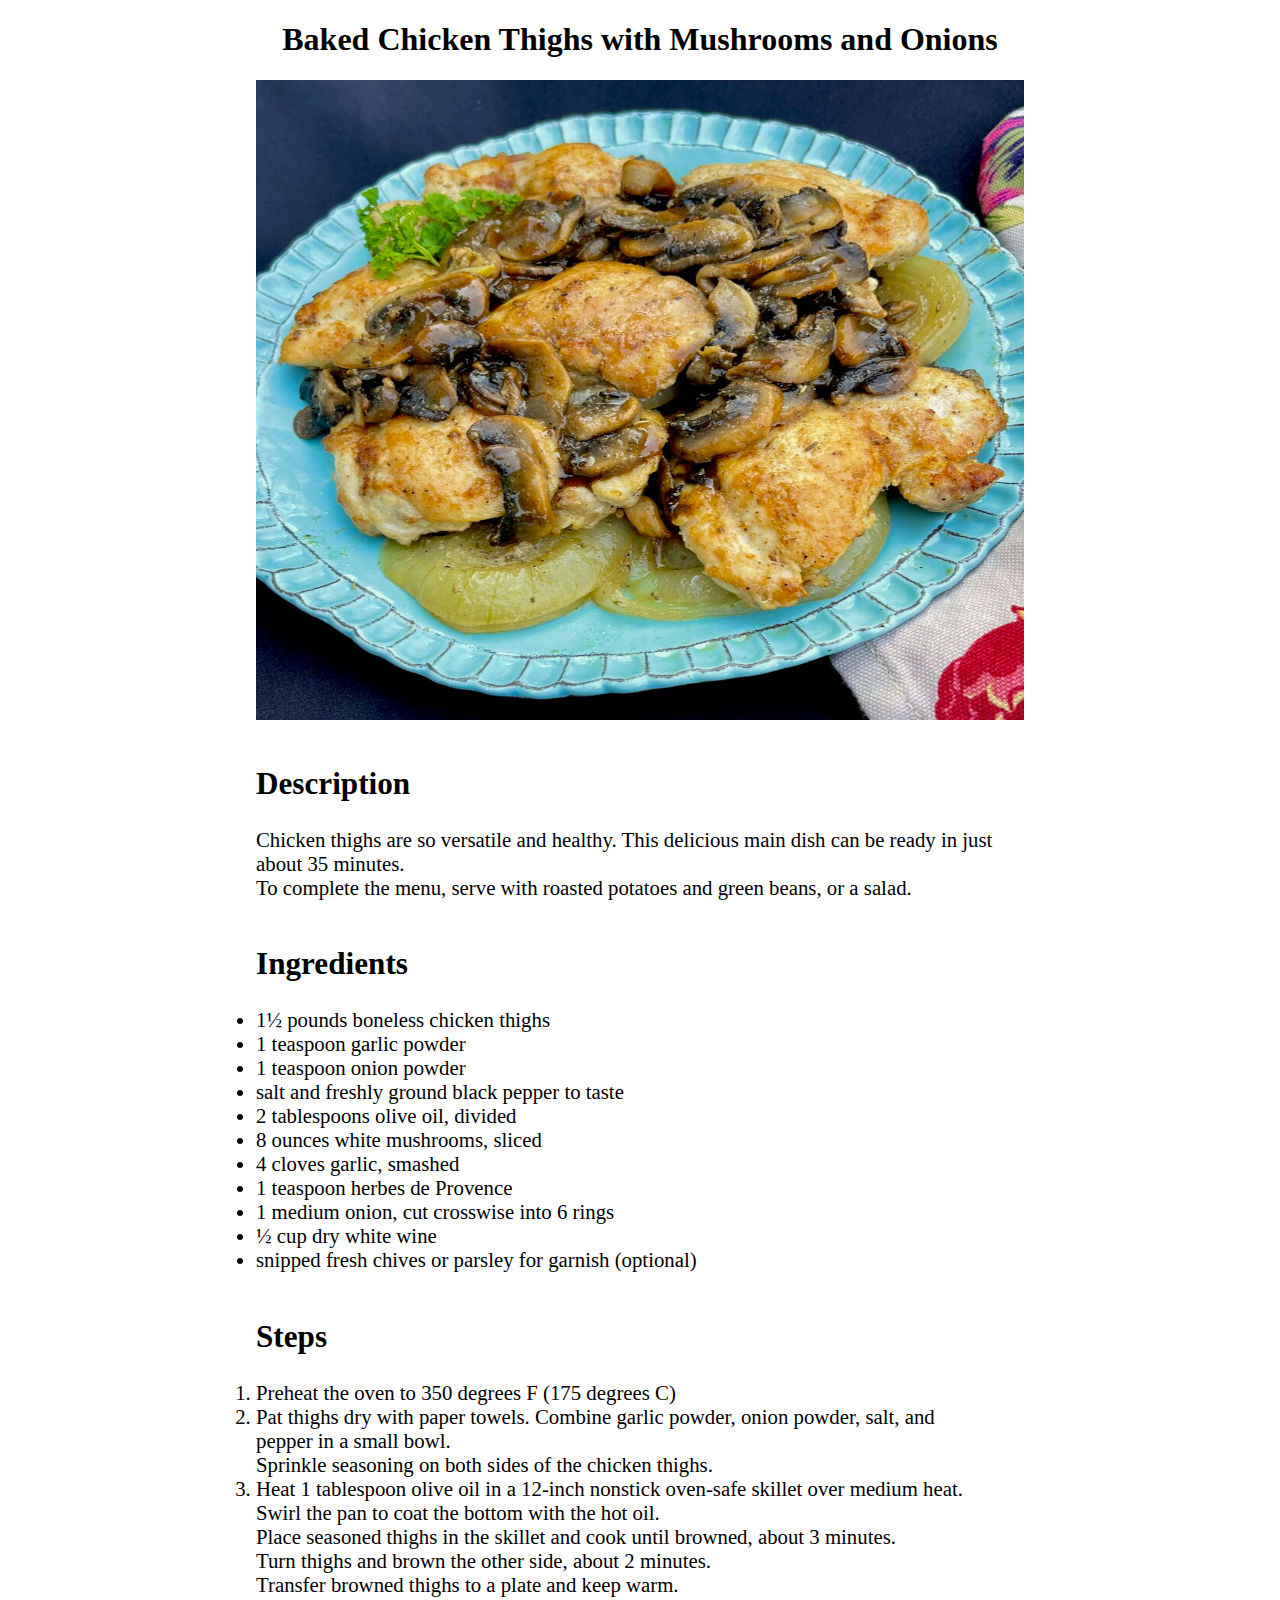
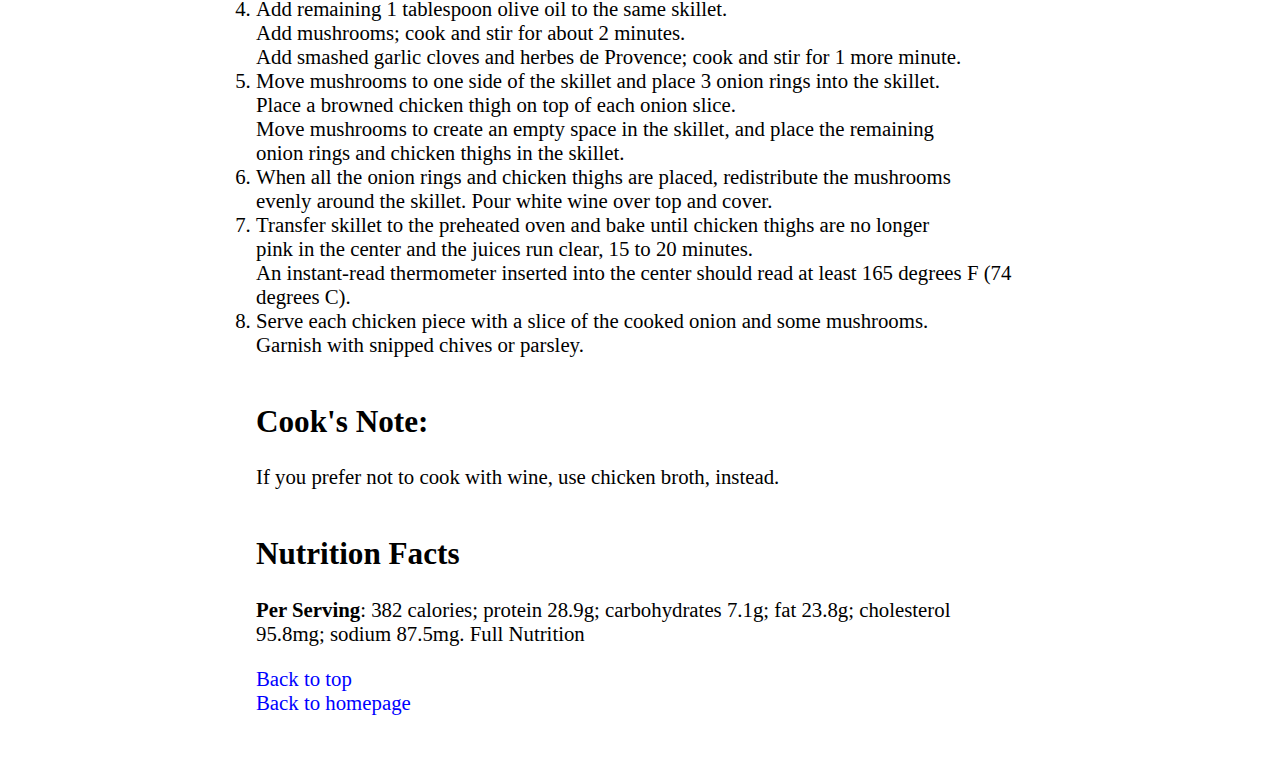
<file: recipes/chicken.html>
<!DOCTYPE html>
<html lang="en">

<head>
    <meta charset="UTF-8">
    <meta http-equiv="X-UA-Compatible" content="IE=edge">
    <meta name="viewport" content="width=device-width, initial-scale=1.0">
    <title>Baked Chicken Thighs</title>
    <link rel="stylesheet" href="chicken.css">
</head>

<body>
    <h1 id="heading">Baked Chicken Thighs with Mushrooms and Onions</h1>

    <img id="baked-chicken" src="../images/baked_chicken_thighs.jpeg" alt="Photo of Baked Chicken Thighs with Mushrooms and Onions" width="700" height="auto">
    <div class="main-content">
        <div class="description">
            <h2>Description</h2>
            <p>Chicken thighs are so versatile and healthy. This delicious main dish can be ready in just about 35 minutes. <br> To complete the menu, serve with roasted potatoes and green beans, or a salad.
            </p>
        </div>
        <div class="unordered-list">
            <h2 class="instructions">Ingredients</h2>
            <ul>
                <li>1½ pounds boneless chicken thighs</li>
                <li>1 teaspoon garlic powder</li>
                <li>1 teaspoon onion powder</li>
                <li>salt and freshly ground black pepper to taste</li>
                <li>2 tablespoons olive oil, divided</li>
                <li>8 ounces white mushrooms, sliced</li>
                <li>4 cloves garlic, smashed</li>
                <li>1 teaspoon herbes de Provence</li>
                <li>1 medium onion, cut crosswise into 6 rings</li>
                <li>½ cup dry white wine</li>
                <li>snipped fresh chives or parsley for garnish (optional)</li>
            </ul>
        </div>
        <div class="ordered-list">
            <h2 class="instructions">Steps</h2>
            <ol>
                <li>Preheat the oven to 350 degrees F (175 degrees C)</li>
                <li>Pat thighs dry with paper towels. Combine garlic powder, onion powder, salt, and <br> pepper in a small bowl. <br> Sprinkle seasoning on both sides of the chicken thighs.</li>
                <li>Heat 1 tablespoon olive oil in a 12-inch nonstick oven-safe skillet over medium heat. <br> Swirl the pan to coat the bottom with the hot oil. <br> Place seasoned thighs in the skillet and cook until browned, about 3 minutes. <br> Turn
                    thighs and brown the other side, about 2 minutes. <br> Transfer browned thighs to a plate and keep warm.
                </li>
                <li>Add remaining 1 tablespoon olive oil to the same skillet. <br> Add mushrooms; cook and stir for about 2 minutes. <br> Add smashed garlic cloves and herbes de Provence; cook and stir for 1 more minute.
                </li>
                <li>Move mushrooms to one side of the skillet and place 3 onion rings into the skillet. <br> Place a browned chicken thigh on top of each onion slice. <br> Move mushrooms to create an empty space in the skillet, and place the remaining <br>                    onion rings and chicken thighs in the skillet.
                </li>
                <li>When all the onion rings and chicken thighs are placed, redistribute the mushrooms <br> evenly around the skillet. Pour white wine over top and cover.
                </li>
                <li>Transfer skillet to the preheated oven and bake until chicken thighs are no longer <br> pink in the center and the juices run clear, 15 to 20 minutes. <br> An instant-read thermometer inserted into the center should read at least 165 degrees
                    F (74 degrees C).
                </li>
                <li>Serve each chicken piece with a slice of the cooked onion and some mushrooms. <br> Garnish with snipped chives or parsley.
                </li>
            </ol>
        </div>
        <div>
            <h2>Cook's Note:</h2>
            <p>If you prefer not to cook with wine, use chicken broth, instead.</p>
        </div>
        <div>
            <h2>Nutrition Facts</h2>
            <p><strong>Per Serving</strong>: 382 calories; protein 28.9g; carbohydrates 7.1g; fat 23.8g; cholesterol 95.8mg; sodium 87.5mg. Full Nutrition
            </p>
        </div>
        <div class="page-links">
            <a href="#heading">Back to top</a>
            <a href="../index.html">Back to homepage</a>
        </div>
    </div>

</body>

</html>
</file>
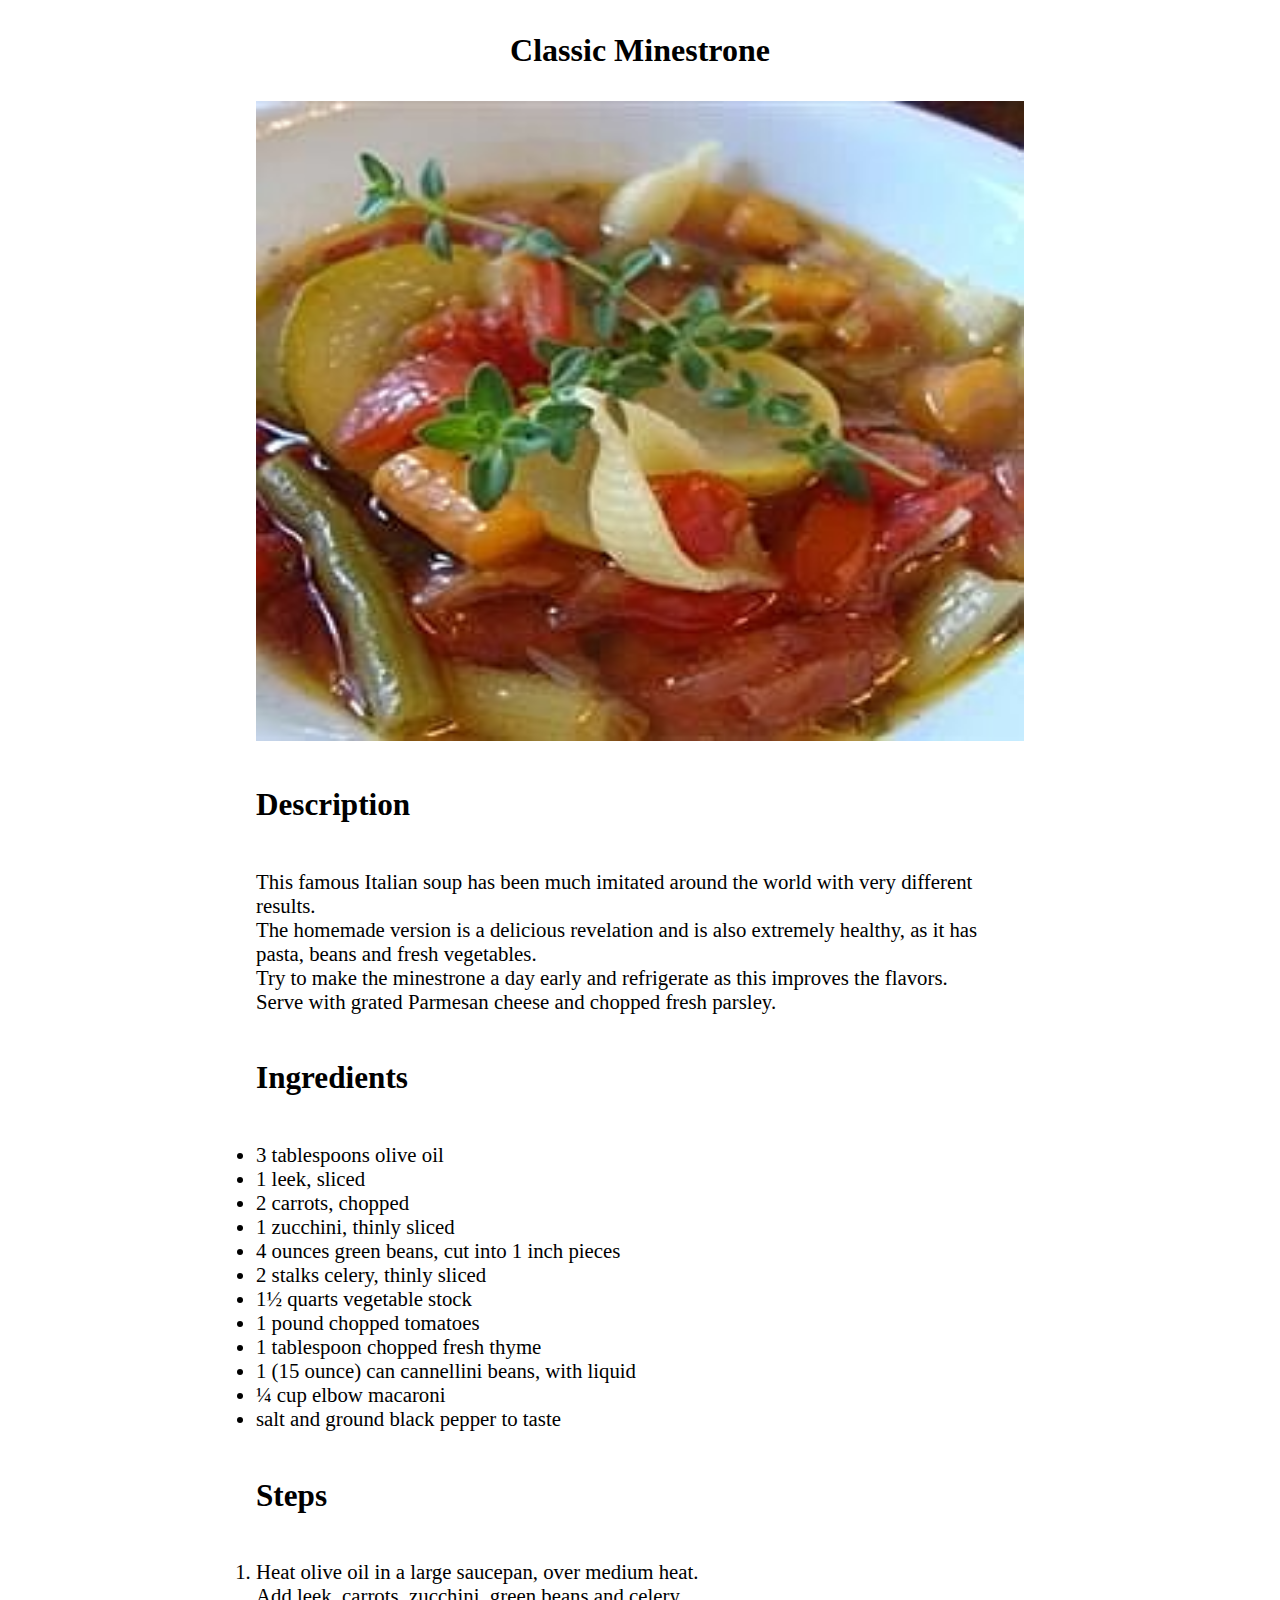
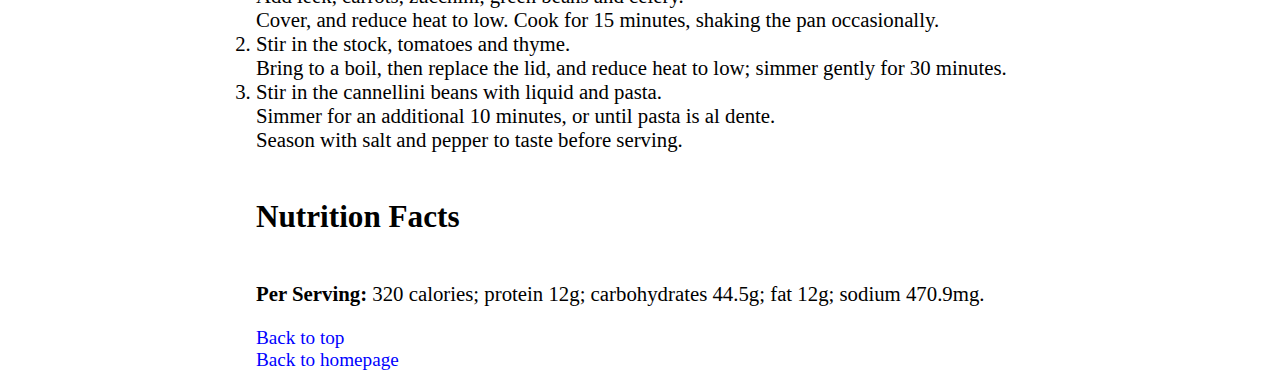
<file: recipes/classic.html>
<!DOCTYPE html>
<html lang="en">

<head>
    <meta charset="UTF-8">
    <meta http-equiv="X-UA-Compatible" content="IE=edge">
    <meta name="viewport" content="width=device-width, initial-scale=1.0">
    <title>Classic Minestrone</title>
    <link rel="stylesheet" href="classic.css">
</head>

<body>
    <h1 id="heading">Classic Minestrone</h1>
    <img id="classic-image" src="../images/classic_minestrone.jpeg" alt="Photo of Classic Minestrone" width="700" height="auto">
    <div class="main-content">
        <h2>Description</h2>
        <p>This famous Italian soup has been much imitated around the world with very different results. <br> The homemade version is a delicious revelation and is also extremely healthy, as it has pasta, beans and fresh vegetables. <br> Try to make the
            minestrone a day early and refrigerate as this improves the flavors. <br> Serve with grated Parmesan cheese and chopped fresh parsley.
        </p>
        <h2>Ingredients</h2>
        <ul>
            <li>3 tablespoons olive oil</li>
            <li>1 leek, sliced</li>
            <li>2 carrots, chopped</li>
            <li>1 zucchini, thinly sliced</li>
            <li>4 ounces green beans, cut into 1 inch pieces</li>
            <li>2 stalks celery, thinly sliced</li>
            <li>1½ quarts vegetable stock</li>
            <li>1 pound chopped tomatoes</li>
            <li>1 tablespoon chopped fresh thyme</li>
            <li>1 (15 ounce) can cannellini beans, with liquid</li>
            <li>¼ cup elbow macaroni</li>
            <li>salt and ground black pepper to taste</li>
        </ul>
        <h2>Steps</h2>
        <ol>
            <li>Heat olive oil in a large saucepan, over medium heat. <br> Add leek, carrots, zucchini, green beans and celery. <br> Cover, and reduce heat to low. Cook for 15 minutes, shaking the pan occasionally.
            </li>
            <li>Stir in the stock, tomatoes and thyme. <br> Bring to a boil, then replace the lid, and reduce heat to low; simmer gently for 30 minutes.
            </li>
            <li>Stir in the cannellini beans with liquid and pasta. <br> Simmer for an additional 10 minutes, or until pasta is al dente. <br> Season with salt and pepper to taste before serving.
            </li>
        </ol>
        <h2>Nutrition Facts</h2>
        <p><strong>Per Serving:</strong> 320 calories; protein 12g; carbohydrates 44.5g; fat 12g; sodium 470.9mg.
        </p>
        <div class="links">
            <a href="#heading">Back to top</a>
            <a href="../index.html">Back to homepage</a>
        </div>
    </div>

</body>

</html>
</file>
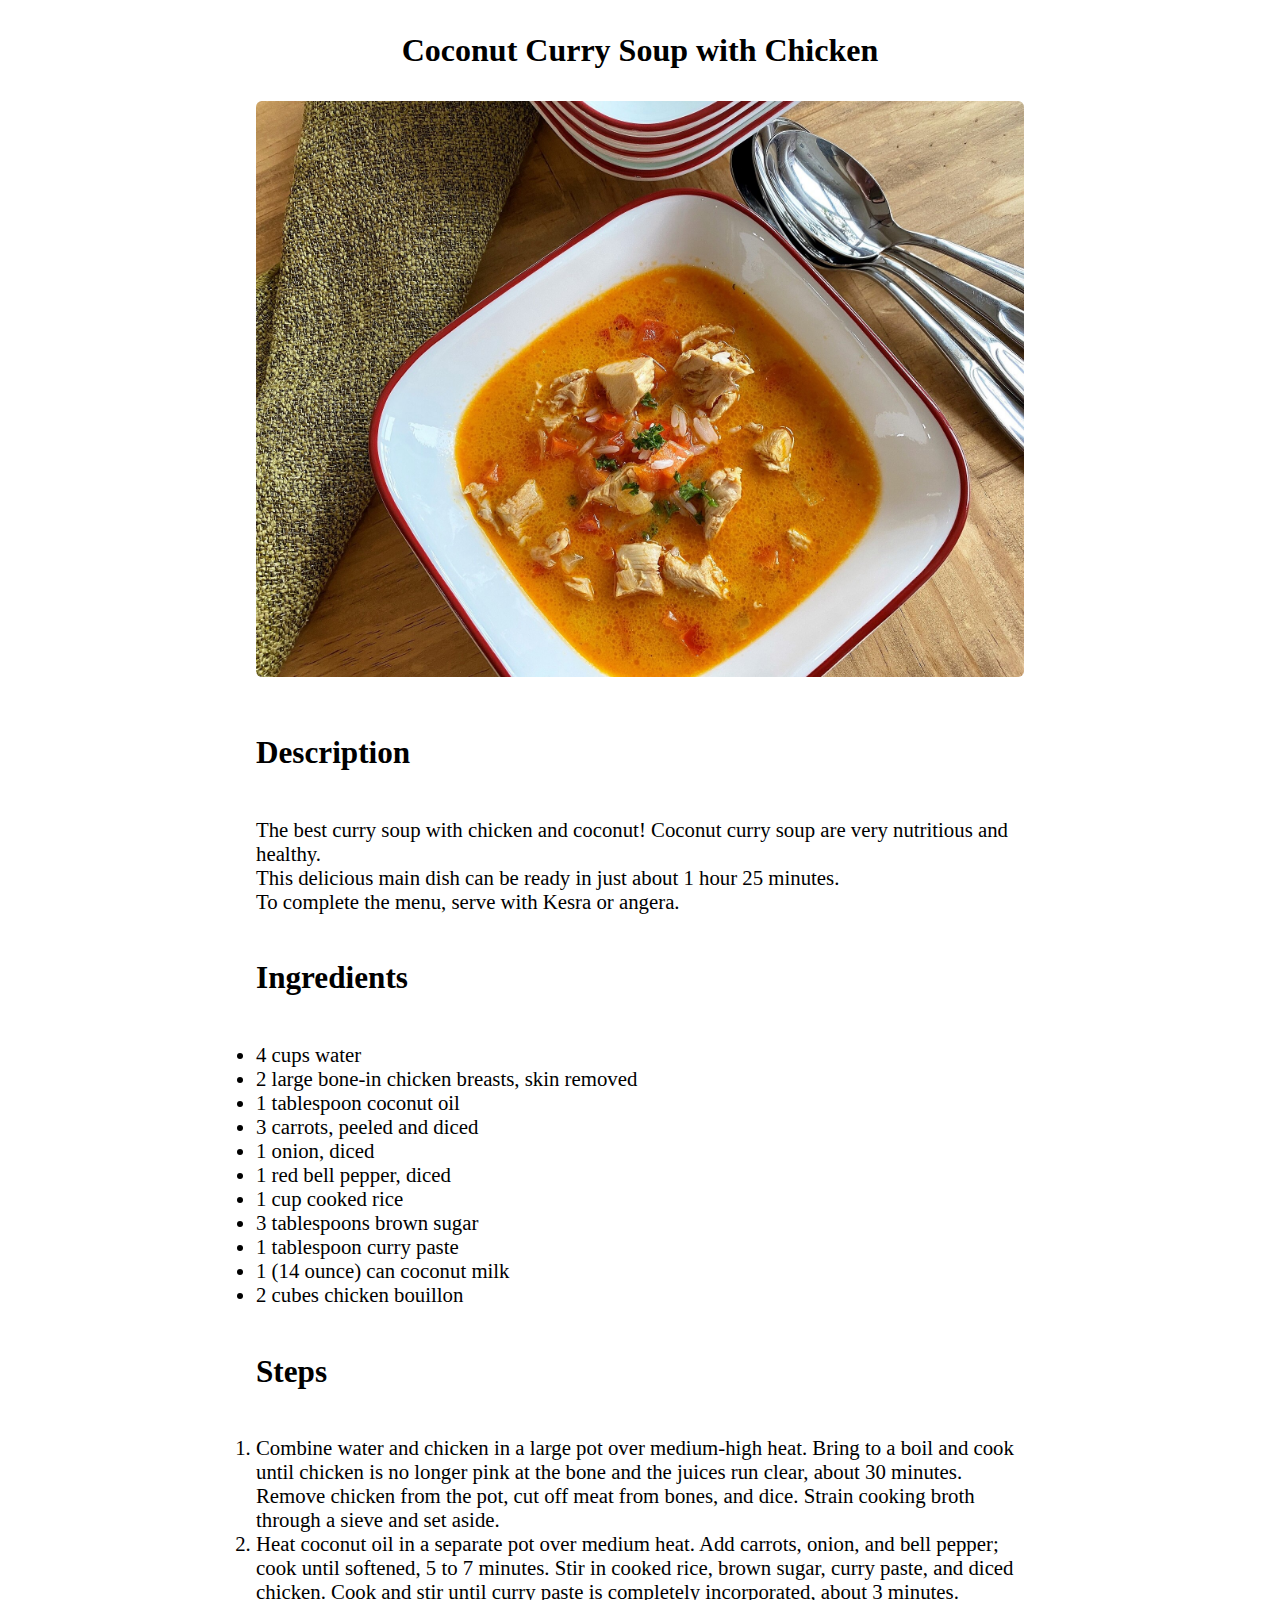
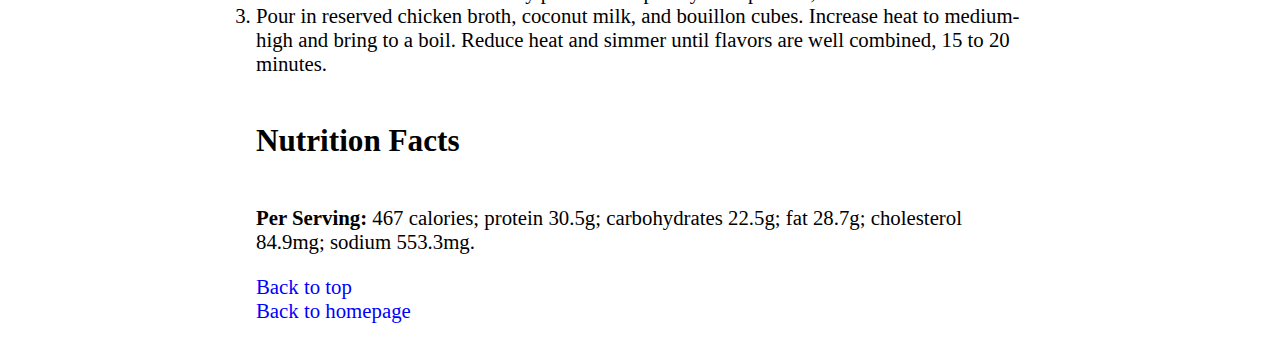
<file: recipes/coconut_curry.html>
<!DOCTYPE html>
<html lang="en">

<head>
    <meta charset="UTF-8">
    <meta http-equiv="X-UA-Compatible" content="IE=edge">
    <meta name="viewport" content="width=device-width, initial-scale=1.0">
    <title>Cocnut curry soup page</title>
    <link rel="stylesheet" href="coconut_curry.css">
</head>

<body>
    <h1 id="heading">Coconut Curry Soup with Chicken</h1>
    <img id="coconut-curry-img" src="../images/coconut_curry_soup.jpeg" alt="Photo of Coconut Curry Soup with Chicken" width="700" height="auto">
    <div class="main-content">
        <h2>Description</h2>
        <p>The best curry soup with chicken and coconut! Coconut curry soup are very nutritious and healthy. <br> This delicious main dish can be ready in just about 1 hour 25 minutes. <br> To complete the menu, serve with Kesra or angera.
        </p>
        <h2>Ingredients</h2>
        <ul>
            <li>4 cups water</li>
            <li>2 large bone-in chicken breasts, skin removed</li>
            <li>1 tablespoon coconut oil</li>
            <li>3 carrots, peeled and diced</li>
            <li>1 onion, diced</li>
            <li>1 red bell pepper, diced</li>
            <li>1 cup cooked rice</li>
            <li>3 tablespoons brown sugar</li>
            <li>1 tablespoon curry paste</li>
            <li>1 (14 ounce) can coconut milk</li>
            <li>2 cubes chicken bouillon</li>
        </ul>
        <h2>Steps</h2>
        <ol>
            <li>Combine water and chicken in a large pot over medium-high heat. Bring to a boil and cook until chicken is no longer pink at the bone and the juices run clear, about 30 minutes. Remove chicken from the pot, cut off meat from bones, and dice.
                Strain cooking broth through a sieve and set aside.
            </li>
            <li>
                Heat coconut oil in a separate pot over medium heat. Add carrots, onion, and bell pepper; cook until softened, 5 to 7 minutes. Stir in cooked rice, brown sugar, curry paste, and diced chicken. Cook and stir until curry paste is completely incorporated,
                about 3 minutes.
            </li>
            <li>Pour in reserved chicken broth, coconut milk, and bouillon cubes. Increase heat to medium-high and bring to a boil. Reduce heat and simmer until flavors are well combined, 15 to 20 minutes.
            </li>
        </ol>
        <h2>Nutrition Facts</h2>
        <p><strong>Per Serving:</strong> 467 calories; protein 30.5g; carbohydrates 22.5g; fat 28.7g; cholesterol 84.9mg; sodium 553.3mg.
        </p>
        <div class="links">
            <a href="#heading">Back to top</a><br>
            <a href="../index.html">Back to homepage</a>
        </div>
    </div>
</body>

</html>
</file>
<file: recipes/chicken.css>
body {
    margin: 0;
    padding: 0;
    box-sizing: border-box;
    border: 0;
}

h1 {
    text-align: center;
}

.main-content {
    display: flex;
    flex-direction: column;
    align-items: flex-start;
    width: 60%;
    margin: 20px auto;
    font-size: 1.3em;
}

#baked-chicken {
    display: block;
    width: 60%;
    height: 40rem;
    margin: 10px auto;
}

.page-links {
    display: flex;
    flex-direction: column;
    align-items: flex-start;
    margin-bottom: 2em;
}

a {
    text-decoration: none;
    color: blue;
    font-size: 1em;
    margin: 0;
}

ul,
ol {
    padding: 0;
}
</file>
<file: recipes/classic.css>
body {
    margin: 0;
    padding: 0;
    box-sizing: border-box;
}

h1 {
    text-align: center;
    margin: 1em 0;
}

ul,
ol {
    padding: 0;
}

#classic-image {
    width: 60%;
    height: 40rem;
    margin: 10px auto;
    display: block;
}

.main-content {
    display: flex;
    flex-direction: column;
    align-items: flex-start;
    margin: 20px auto;
    font-size: 1.3em;
    width: 60%;
}

.links {
    display: flex;
    flex-direction: column;
    align-items: flex-start;
}

a {
    text-decoration: none;
    color: blue;
    font-size: 1.2rem;
}
</file>
<file: recipes/coconut_curry.css>
body {
    margin: 0;
    padding: 0;
    box-sizing: border-box;
    border: 0;
}

h1 {
    text-align: center;
    margin: 2rem 0;
}

#coconut-curry-img {
    width: 60%;
    height: auto;
    margin: 1em auto;
    display: block;
    border-radius: 6px;
}

ul,
ol {
    padding: 0;
}

.main-content {
    display: flex;
    flex-direction: column;
    align-items: flex-start;
    width: 60%;
    margin: 2rem auto;
    font-size: 1.3em;
}

a {
    text-decoration: none;
    color: blue;
    font-size: 1em;
}
</file>
